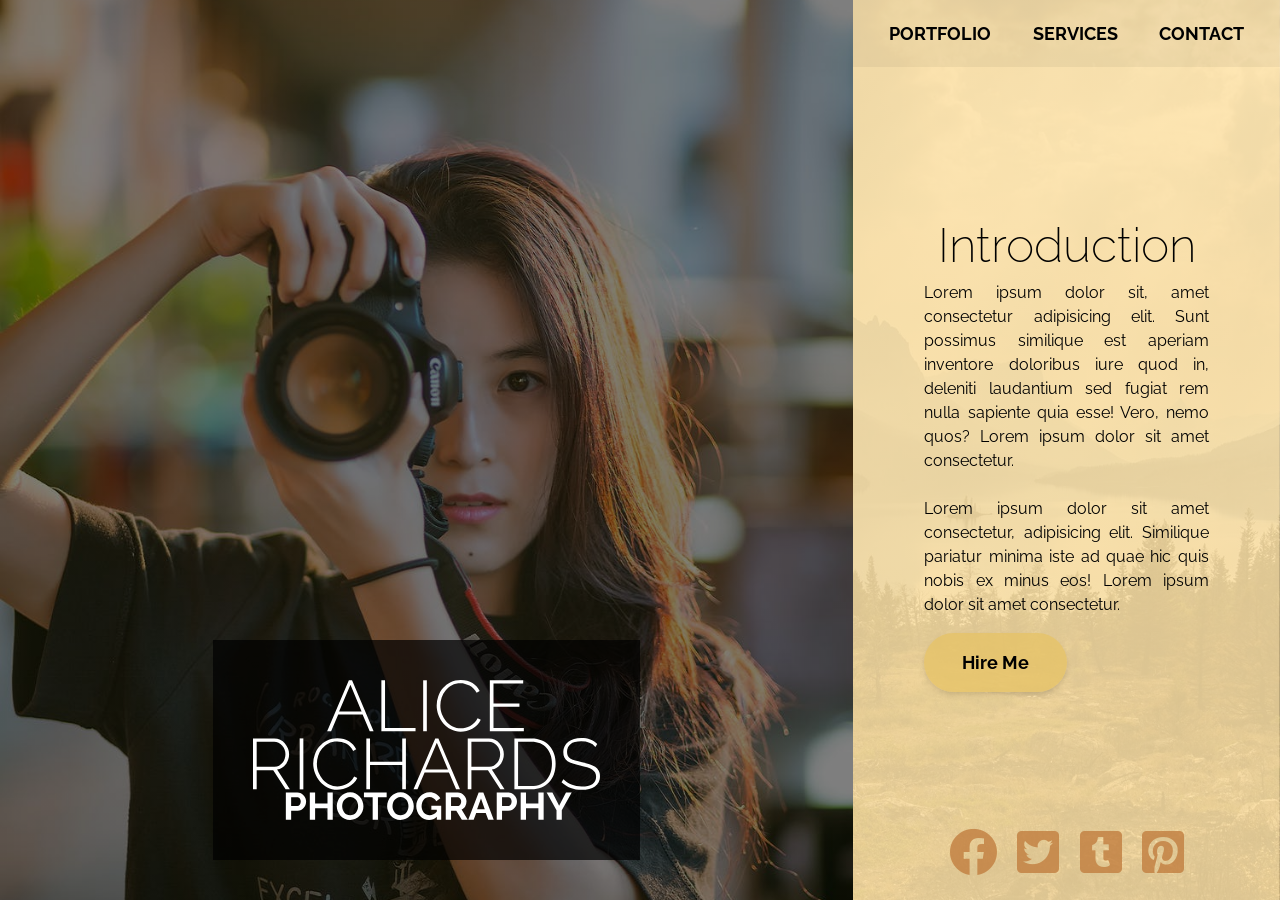
<file: index.html>
<!DOCTYPE html>
<html lang="en">
  <head>
    <meta charset="UTF-8" />
    <meta name="viewport" content="width=device-width, initial-scale=1.0" />
    <meta http-equiv="X-UA-Compatible" content="ie=edge" />
    <title>Alice Richards Photography</title>
    <link
      href="https://fonts.googleapis.com/css?family=Raleway:100,200,300,400,500,700&display=swap"
      rel="stylesheet"
    />
    <script type="text/javascript">
      (function() {
        var css = document.createElement("link");
        css.href = "https://use.fontawesome.com/releases/v5.1.0/css/all.css";
        css.rel = "stylesheet";
        css.type = "text/css";
        document.getElementsByTagName("head")[0].appendChild(css);
      })();
    </script>
    <link rel="stylesheet" href="style.css" />
  </head>
  <body>
    <div class="flex flex-col md:flex-row md:h-screen w-full">
      <div class="main-image w-full md:w-1/2 xl:w-2/3 relative">
        <div class="flex flex-col items-center py-24">
          <div
            style="background-color: rgba(0,0,0,0.7);"
            class="p-10 w-10/12 lg:w-9/12 xl:w-6/12 mb-16 sm:mb-10 absolute bottom-0"
          >
            <img class="w-full" src="images/main-logo.svg" />
          </div>
        </div>
      </div>
      <div class="w-full md:w-1/2 xl:w-1/3 intro-section relative">
        <div class="md:relative">
          <nav
            class="home-nav py-5 text-base sm:text-lg font-medium fixed md:absolute top-0 w-full uppercase font-bold"
          >
            <div
              class="w-5/6 md:w-10/12 xl:w-5/6 flex flex-row text-white md:text-black justify-between mx-auto text-center"
            >
              <a class="cursor-pointer hover:text-orange-600">Portfolio</a>
              <a class="cursor-pointer hover:text-orange-600">Services</a>
              <a class="cursor-pointer hover:text-orange-600">Contact</a>
            </div>
          </nav>
        </div>

        <div
          class="flex flex-col sm:justify-center items-center h-full w-5/6 md:w-4/6 mx-auto"
        >
          <h1
            class="text-3xl xl:text-5xl font-thin w-full text-center mt-12 sm:mt-0"
          >
            Introduction
          </h1>
          <p class="text-sm sm:text-sm xl:text-base text-justify">
            Lorem ipsum dolor sit, amet consectetur adipisicing elit. Sunt
            possimus similique est aperiam inventore doloribus iure quod in,
            deleniti laudantium sed fugiat rem nulla sapiente quia esse! Vero,
            nemo quos? Lorem ipsum dolor sit amet consectetur.
          </p>
          <br />
          <p class="text-sm sm:text-sm xl:text-base text-justify">
            Lorem ipsum dolor sit amet consectetur, adipisicing elit. Similique
            pariatur minima iste ad quae hic quis nobis ex minus eos! Lorem
            ipsum dolor sit amet consectetur.
          </p>
          <button
            class="hire-btn focus:outline-none py-3 sm:py-4 mt-4 w-1/2 md:w-3/4 lg:w-1/2 text-base sm:text-lg font-bold shadow-md self-start"
          >
            Hire Me
          </button>
        </div>

        <div class="w-full mt-10 absolute bottom-0">
          <div class="mx-auto w-3/5 md:w-10/12 xl:w-3/5">
            <div class="flex justify-around mb-4 sm:mb-6">
              <i
                style="color: rgba(192, 125, 62, 0.8);"
                class="fab fa-facebook fa-3x cursor-pointer"
              ></i>
              <i
                style="color: rgba(192, 125, 62, 0.8);"
                class="fab fa-twitter-square fa-3x cursor-pointer"
              ></i>
              <i
                style="color: rgba(192, 125, 62, 0.8);"
                class="fab fa-tumblr-square fa-3x cursor-pointer"
              ></i>
              <i
                style="color: rgba(192, 125, 62, 0.8);"
                class="fab fa-pinterest-square fa-3x cursor-pointer"
              ></i>
            </div>
          </div>
        </div>
      </div>
    </div>
  </body>
</html>
</file>
